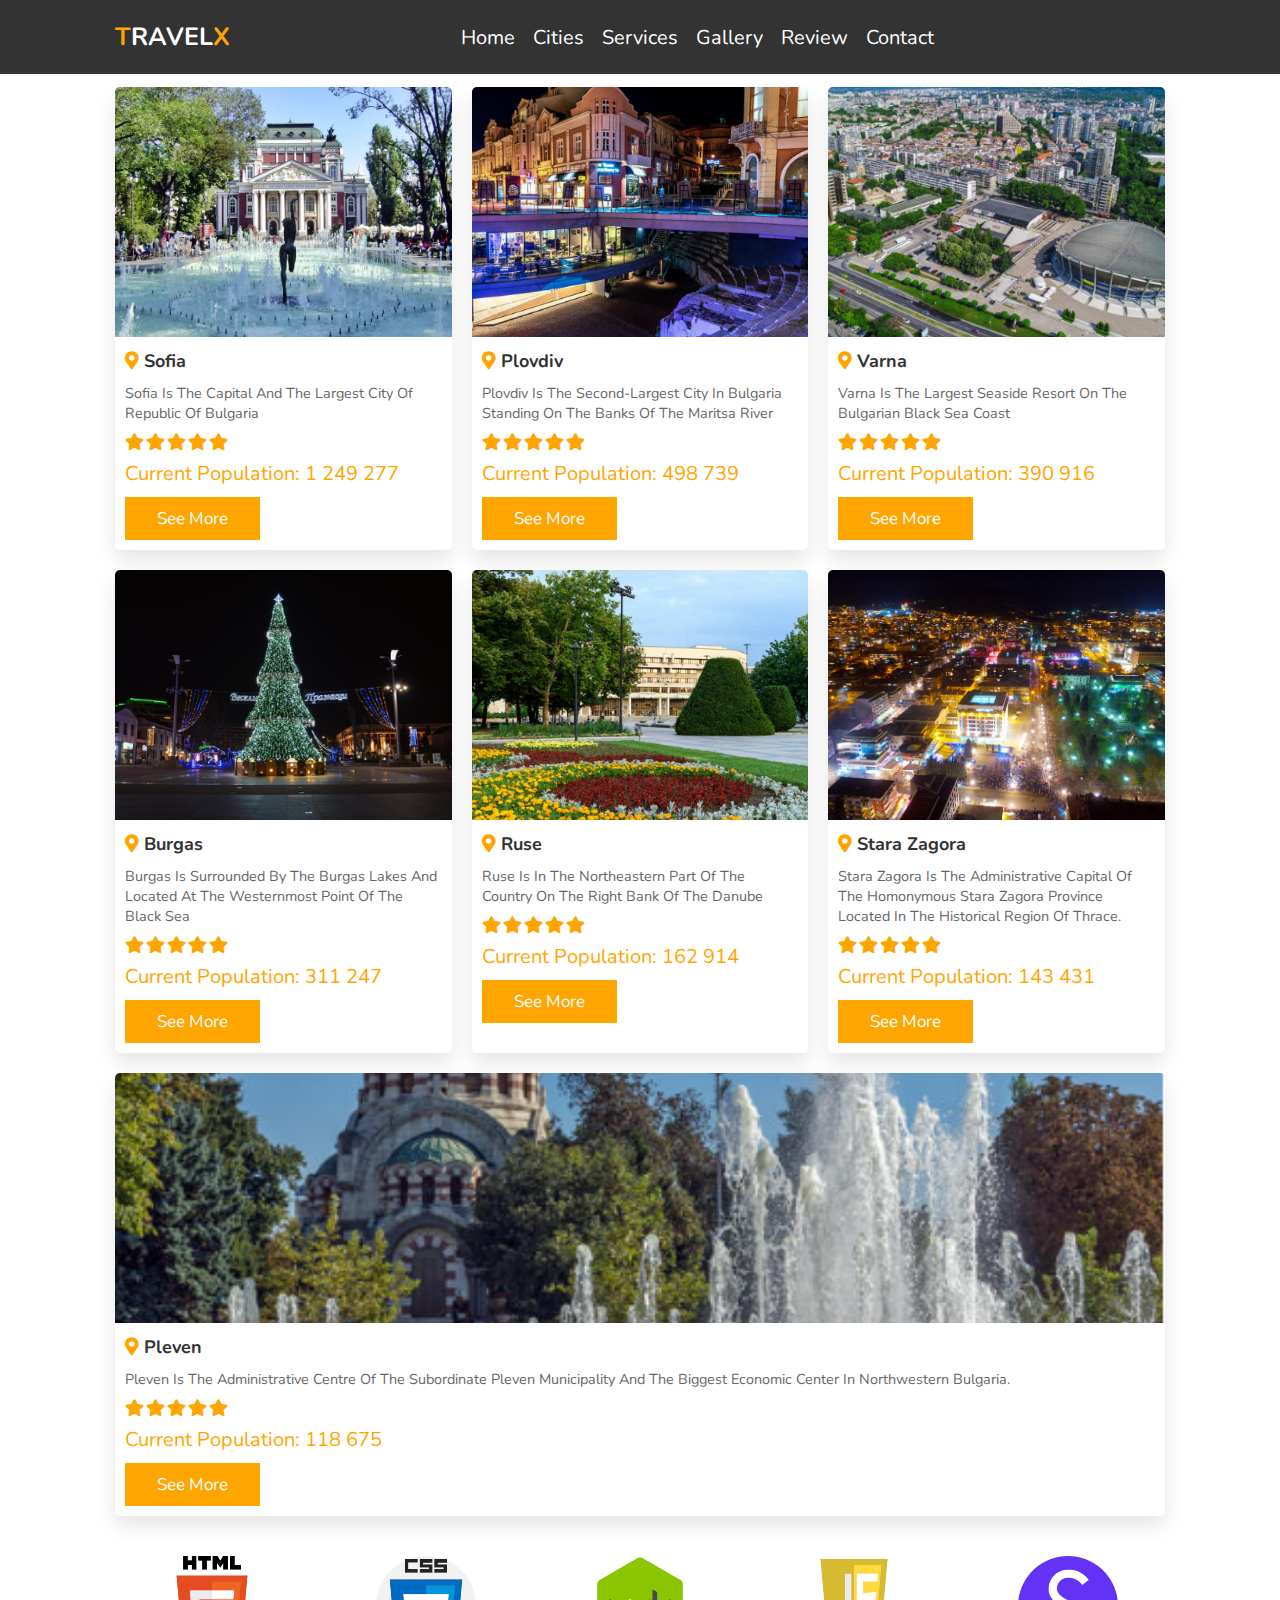
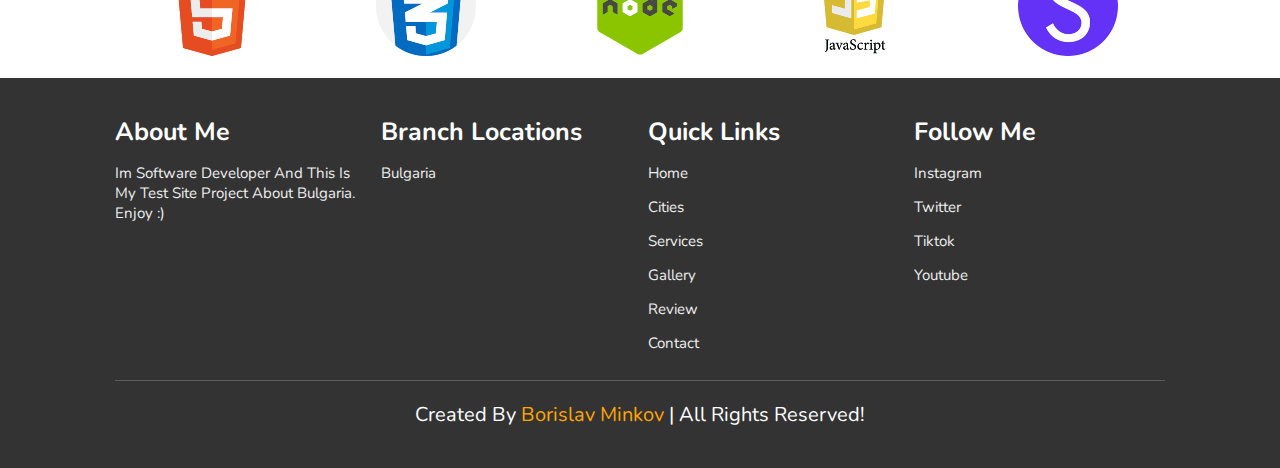
<file: cities.html>
<!DOCTYPE html>
<html lang="en">
<head>
    <meta charset="UTF-8">
    <meta name="viewport" content="width=device-width, initial-scale=1.0">
    <title>🇧🇬 TravelX</title>

    <link rel="stylesheet" href="https://unpkg.com/swiper/swiper-bundle.min.css" />

    <!-- font awesome cdn link  -->
    <link rel="stylesheet" href="https://cdnjs.cloudflare.com/ajax/libs/font-awesome/5.15.3/css/all.min.css">

    <!-- custom css file link  -->
    <link rel="stylesheet" href="css/style.css">

</head>
<body>
    <header>

        <div id="menu-bar" class="fas fa-bars"></div>
    
        <a href="index.html" class="logo"><span>T</span>ravel<span>X</span></a>
    
        <nav class="navbar">
            <a href="index.html">home</a>
            <a href="cities.html">cities</a>
            <a href="services.html">services</a>
            <a href="gallery.html">gallery</a>
            <a href="review.html">review</a>
            <a href="contact.html">contact</a>
        </nav>
    
        <div class="icons">
           
        </div>
    
        
    
    </header>

    <div class="login-form-container">

        <i class="fas fa-times" id="form-close"></i>
    
        <form action="">
            <h3>login</h3>
            <input type="email" class="box" placeholder="enter your email">
            <input type="password" class="box" placeholder="enter your password">
            <input type="submit" value="login now" class="btn">
            <input type="checkbox" id="remember">
            <label for="remember">remember me</label>
            <p>forget password? <a href="#">click here</a></p>
            <p>don't have and account? <a href="#">register now</a></p>
        </form>
    
    </div>
    
<section class="packages" id="packages">
    
    <h1 class="heading">
        <span>c</span>
        <span>i</span>
        <span>t</span>
        <span>i</span>
        <span>e</span>
        <span>s</span>
       
    </h1>
     
    <div class="box-container">
    
        <div class="box">
            <img src="images/sofia.webp" alt="">
            <div class="content">
                <h3> <i class="fas fa-map-marker-alt"></i> Sofia </h3>
                <p>Sofia is the capital and the largest city of Republic of Bulgaria</p>
                <div class="stars">
                    <i class="fas fa-star"></i>
                    <i class="fas fa-star"></i>
                    <i class="fas fa-star"></i>
                    <i class="fas fa-star"></i>
                    <i class="fas fa-star"></i>
                </div>
                <div class="population"> current population: 1 249 277 </div>
                <a href="#" class="btn" id="city">See more</a>
            </div>
        </div>
        
        <div class="box">
            <img src="images/Plovdiv.png" alt="">
            <div class="content">
                <h3> <i class="fas fa-map-marker-alt"></i> Plovdiv </h3>
                <p>Plovdiv is the second-largest city in Bulgaria standing on the banks of the Maritsa river</p>
                <div class="stars">
                    <i class="fas fa-star"></i>
                    <i class="fas fa-star"></i>
                    <i class="fas fa-star"></i>
                    <i class="fas fa-star"></i>
                    <i class="fas fa-star"></i>
                </div>
                <div class="population"> current population: 498 739 </div>
                <a href="#" class="btn" id="city2">See more</a>
            </div>
        </div>

        <div class="box">
            <img src="images/Varna.png" alt="">
            <div class="content">
                <h3> <i class="fas fa-map-marker-alt"></i> Varna </h3>
                <p>Varna is the largest seaside resort on the Bulgarian Black Sea Coast</p>
                <div class="stars">
                    <i class="fas fa-star"></i>
                    <i class="fas fa-star"></i>
                    <i class="fas fa-star"></i>
                    <i class="fas fa-star"></i>
                    <i class="fas fa-star"></i>
                </div>
                <div class="population"> current population: 390 916 </div>
                <a href="#" class="btn" id="city3">See more</a>
            </div>
        </div>

        <div class="box">
            <img src="images/Burgas.png" alt="">
            <div class="content">
                <h3> <i class="fas fa-map-marker-alt"></i> Burgas </h3>
                <p>Burgas is surrounded by the Burgas Lakes and located at the westernmost point of the Black Sea</p>
                <div class="stars">
                    <i class="fas fa-star"></i>
                    <i class="fas fa-star"></i>
                    <i class="fas fa-star"></i>
                    <i class="fas fa-star"></i>
                    <i class="fas fa-star"></i>
                </div>
                <div class="population"> current population: 311 247 </div>
                <a href="#" class="btn" id="city4">See more</a>
            </div>
        </div>

        <div class="box">
            <img src="images/Ruse.png" alt="">
            <div class="content">
                <h3> <i class="fas fa-map-marker-alt"></i> Ruse </h3>
                <p>Ruse is in the northeastern part of the country on the right bank of the Danube</p>
                <div class="stars">
                    <i class="fas fa-star"></i>
                    <i class="fas fa-star"></i>
                    <i class="fas fa-star"></i>
                    <i class="fas fa-star"></i>
                    <i class="fas fa-star"></i>
                </div>
                <div class="population"> current population: 162 914 </div>
                <a href="#" class="btn" id="city5">See more</a>
            </div>
        </div>

        <div class="box">
            <img src="images/Stara2.png" alt="">
            <div class="content">
                <h3> <i class="fas fa-map-marker-alt"></i> Stara Zagora </h3>
                <p>Stara Zagora is the administrative capital of the homonymous Stara Zagora Province located in the historical region of Thrace.</p>
                <div class="stars">
                    <i class="fas fa-star"></i>
                    <i class="fas fa-star"></i>
                    <i class="fas fa-star"></i>
                    <i class="fas fa-star"></i>
                    <i class="fas fa-star"></i>
                </div>
                <div class="population"> current population: 143 431 </div>
                <a href="#" class="btn" id="city6">See more</a>
            </div>
        </div>
        <div class="box">
            <img src="images/Pleven.png" alt="">
            <div class="content">
                <h3> <i class="fas fa-map-marker-alt"></i> Pleven </h3>
                <p>Pleven is the administrative centre of the subordinate Pleven municipality and the biggest economic center in Northwestern Bulgaria.</p>
                <div class="stars">
                    <i class="fas fa-star"></i>
                    <i class="fas fa-star"></i>
                    <i class="fas fa-star"></i>
                    <i class="fas fa-star"></i>
                    <i class="fas fa-star"></i>
                </div>
                <div class="population"> current population: 118 675 </div>
                <a href="#" class="btn" id="city7">See more</a>
            </div>
        </div>
        
        
    </div>
    
</section>
<section class="brand-container">

    <div class="swiper-container brand-slider">
       
        <div class="swiper-wrapper">
            <div class="swiper-slide"><img src="images/HTML.png" alt=""></div>
                <div class="swiper-slide"><img src="images/css.png" alt=""></div>
                <div class="swiper-slide"><img src="images/nodejs.png" alt=""></div>
                <div class="swiper-slide"><img src="images/js.png" alt=""></div>
                <div class="swiper-slide"><img src="images/sweap.png" alt=""></div>
        </div>
    </div>

</section>
<section class="footer">

    <div class="box-container">

        <div class="box">
            <h3>about me</h3>
            <p id="project">Im software developer and this is my test site  project about Bulgaria. Enjoy :) </p>
        </div>
        <div class="box">
            <h3>branch locations</h3>
            <a href="index.html">Bulgaria</a>
        </div>
        <div class="box">
            <h3>quick links</h3>
            <a href="index.html">home</a>
            <a href="cities.html">cities</a>
            <a href="services.html">services</a>
            <a href="gallery.html">gallery</a>
            <a href="review.html">review</a>
            <a href="contact.html">contact</a>
        </div>
        <div class="box">
            <h3>follow me</h3>
            <a href="https://www.instagram.com/bminkovx/">instagram</a>
            <a href="https://twitter.com/codingful">twitter</a>
            <a href="https://www.tiktok.com/@codingful">tiktok</a>
            <a href="https://www.youtube.com/channel/UCNY38NyT_FsW6MC8zh4o7Lw">youtube</a>
          

        </div>

    </div>

    <h1 class="credit"> created by <span> Borislav Minkov </span> | all rights reserved! </h1>

</section>



<script src="https://unpkg.com/swiper/swiper-bundle.min.js"></script>

<!-- custom js file link  -->
<script src="js/script.js"></script>
<script>
    city.onclick = function() {
        window.location.href = "city/Sofia.html";
      }
      city2.onclick = function() {
        window.location.href = "city/Plovdiv.html";
      }
      city3.onclick = function() {
        window.location.href = "city/Varna.html";
      }
      city4.onclick = function() {
        window.location.href = "city/Burgas.html";
      }
      city5.onclick = function() {
        window.location.href = "city/Ruse.html";
      }
      city6.onclick = function() {
        window.location.href = "city/StaraZagora.html";
      }
      city7.onclick = function() {
        window.location.href = "city/Pleven.html";
      }

</script>
     <script async src="https://pagead2.googlesyndication.com/pagead/js/adsbygoogle.js?client=ca-pub-1683419095140637"
     crossorigin="anonymous"></script>

</body>
</html>
</file>
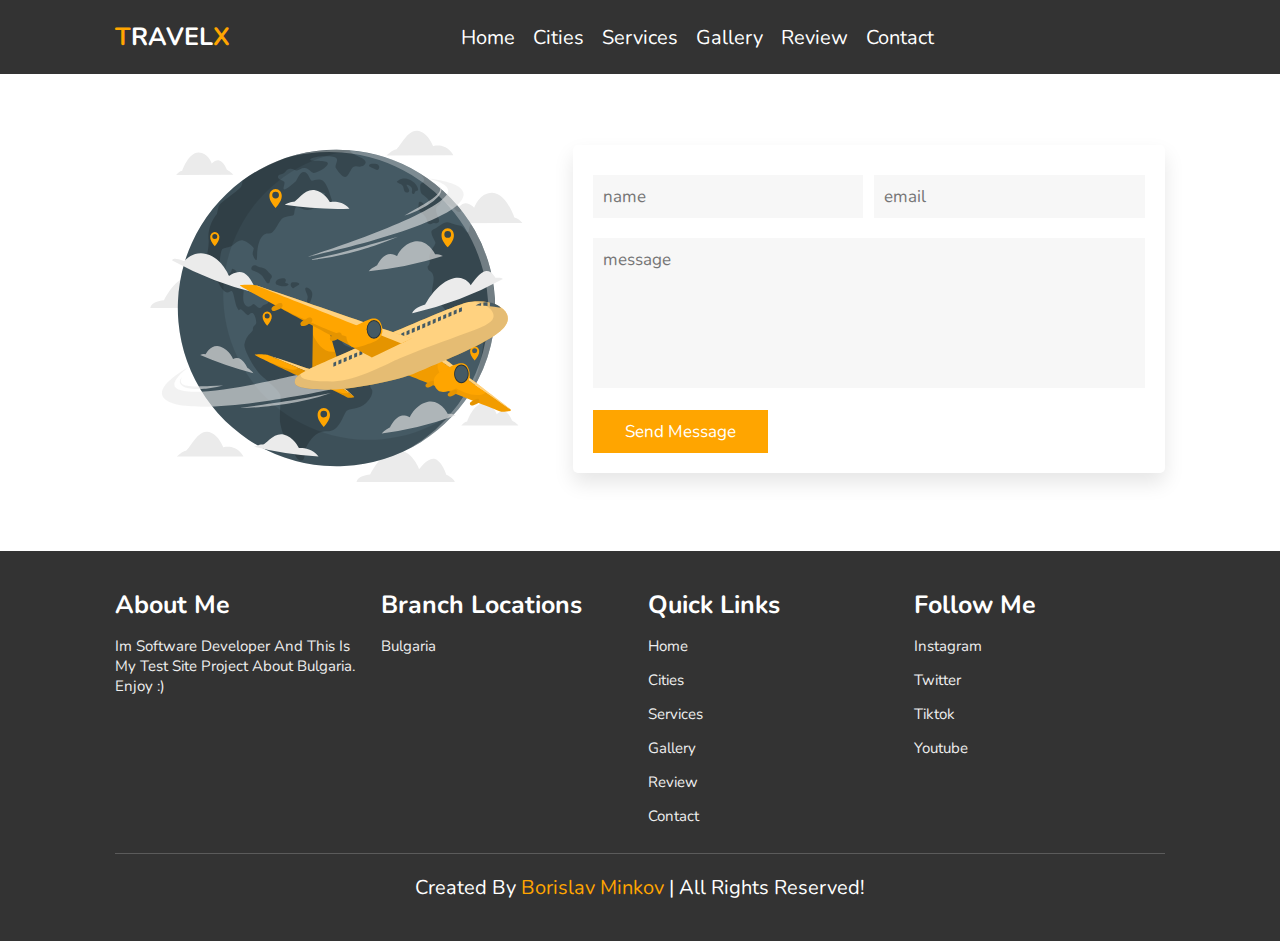
<file: contact.html>
<!DOCTYPE html>
<html lang="en">
<head>
    <meta charset="UTF-8">
    <meta name="viewport" content="width=device-width, initial-scale=1.0">
    <title>🇧🇬 TravelX</title>

    <link rel="stylesheet" href="https://unpkg.com/swiper/swiper-bundle.min.css" />

    <!-- font awesome cdn link  -->
    <link rel="stylesheet" href="https://cdnjs.cloudflare.com/ajax/libs/font-awesome/5.15.3/css/all.min.css">

    <!-- custom css file link  -->
    <link rel="stylesheet" href="css/style.css">

</head>
<body>
    
<!-- header section starts  -->

<header>

    <div id="menu-bar" class="fas fa-bars"></div>

    <a href="index.html" class="logo"><span>T</span>ravel<span>X</span></a>

    <nav class="navbar">
        <a href="index.html">home</a>
        <a href="cities.html">cities</a>
        <a href="services.html">services</a>
        <a href="gallery.html">gallery</a>
        <a href="review.html">review</a>
        <a href="contact.html">contact</a>
    </nav>

    <div class="icons">
        <i class="fas fa-search" id="search-btn"></i>
        <i class="fas fa-user" id="login-btn"></i>
    </div>

    <form action="" class="search-bar-container">
        <input type="search" id="search-bar" placeholder="search here...">
        <label for="search-bar" class="fas fa-search"></label>
    </form>

</header>

<!-- header section ends -->

<!-- login form container  -->
<body>
<div class="login-form-container">

    <i class="fas fa-times" id="form-close"></i>

    <form action="">
        <h3>login</h3>
        <input type="email" class="box" placeholder="enter your email">
        <input type="password" class="box" placeholder="enter your password">
        <input type="submit" value="login now" class="btn">
        <input type="checkbox" id="remember">
        <label for="remember">remember me</label>
        <p>forget password? <a href="#">click here</a></p>
        <p>don't have and account? <a href="#">register now</a></p>
    </form>

</div>


    <section class="contact" id="contact">
    
        <h1 class="heading">
            <span>c</span>
            <span>o</span>
            <span>n</span>
            <span>t</span>
            <span>a</span>
            <span>c</span>
            <span>t</span>
        </h1>
    
        <div class="row">
    
            <div class="image">
                <img src="images/contact-img.svg" alt="">
            </div>
    
            <form action="https://formsubmit.co/2f208c4624bb595e5af87bb616f2a75e" method="POST">
                <input type="hidden" name="_autoresponse" value="Thank you for the feedback we will look into it and respond as soon as we are able !!!This chat is autoresponsive and we will not look at the reply!!! Thank you in advance 😎">
                <div class="inputBox">
                    <input type="text" name="name" placeholder="name" required>
                    <input type="email" name="email" placeholder="email" required>
                   
                </div>
                <textarea name="message" placeholder="message" name="message" id="message" cols="30" rows="10" required></textarea>
                <input type="submit" class="btn" value="send message">
            </form>
    
        </div>
        
    </section>
    
    <section class="footer">

        <div class="box-container">
    
            <div class="box">
                <h3>about me</h3>
                <p>Im software developer and this is my test site project about Bulgaria. Enjoy :) </p>
            </div>
            <div class="box">
                <h3>branch locations</h3>
                <a href="index.html">Bulgaria</a>
            </div>
            <div class="box">
                <h3>quick links</h3>
                <a href="index.html">home</a>
                <a href="cities.html">cities</a>
                <a href="services.html">services</a>
                <a href="gallery.html">gallery</a>
                <a href="review.html">review</a>
                <a href="contact.html">contact</a>
            </div>
            <div class="box">
                <h3>follow me</h3>
                <a href="https://www.instagram.com/bminkovx/">instagram</a>
                <a href="https://twitter.com/codingful">twitter</a>
                <a href="https://www.tiktok.com/@codingful">tiktok</a>
                <a href="https://www.youtube.com/channel/UCNY38NyT_FsW6MC8zh4o7Lw">youtube</a>
    
            </div>
    
        </div>
    
        <h1 class="credit"> created by <span> Borislav Minkov </span> | all rights reserved! </h1>
    
    </section>
    <script src="https://unpkg.com/swiper/swiper-bundle.min.js"></script>

<!-- custom js file link  -->
<script src="js/script.js"></script>
<script async src="https://pagead2.googlesyndication.com/pagead/js/adsbygoogle.js?client=ca-pub-1683419095140637"
     crossorigin="anonymous"></script>
</body>
</html>
</file>
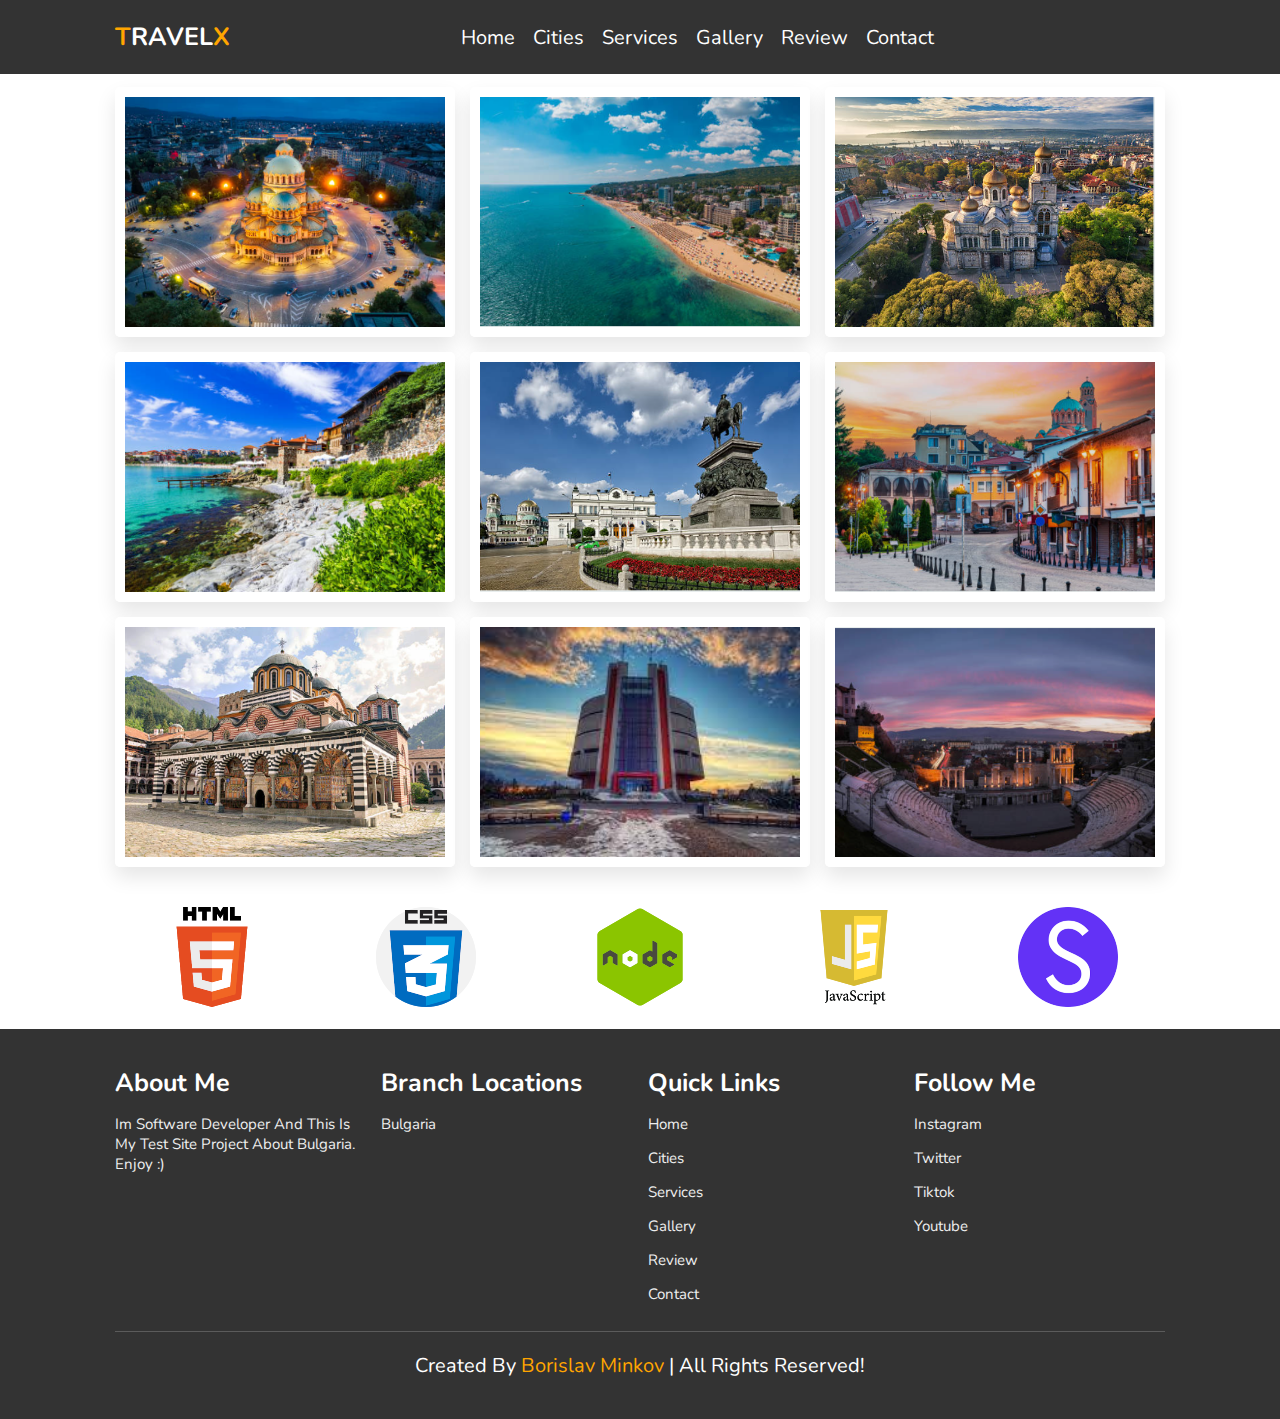
<file: gallery.html>
<!DOCTYPE html>
<html lang="en">
<head>
    <meta charset="UTF-8">
    <meta name="viewport" content="width=device-width, initial-scale=1.0">
    <title>🇧🇬 TravelX</title>

    <link rel="stylesheet" href="https://unpkg.com/swiper/swiper-bundle.min.css" />

    <!-- font awesome cdn link  -->
    <link rel="stylesheet" href="https://cdnjs.cloudflare.com/ajax/libs/font-awesome/5.15.3/css/all.min.css">

    <!-- custom css file link  -->
    <link rel="stylesheet" href="css/style.css">

</head>
<body>
    <header>

        <div id="menu-bar" class="fas fa-bars"></div>
    
        <a href="index.html" class="logo"><span>T</span>ravel<span>X</span></a>
    
        <nav class="navbar">
            <a href="index.html">home</a>
            <a href="cities.html">cities</a>
            <a href="services.html">services</a>
            <a href="gallery.html">gallery</a>
            <a href="review.html">review</a>
            <a href="contact.html">contact</a>
        </nav>
    
        <div class="icons">
            <i class="fas fa-search" id="search-btn"></i>
            <i class="fas fa-user" id="login-btn"></i>
        </div>
    
        <form action="" class="search-bar-container">
            <input type="search" id="search-bar" placeholder="search here...">
            <label for="search-bar" class="fas fa-search"></label>
        </form>
    
    </header>
    <div class="login-form-container">

        <i class="fas fa-times" id="form-close"></i>
    
        <form action="">
            <h3>login</h3>
            <input type="email" class="box" placeholder="enter your email">
            <input type="password" class="box" placeholder="enter your password">
            <input type="submit" value="login now" class="btn">
            <input type="checkbox" id="remember">
            <label for="remember">remember me</label>
            <p>forget password? <a href="#">click here</a></p>
            <p>don't have and account? <a href="#">register now</a></p>
        </form>
    
    </div>
    <section class="gallery" id="gallery">

        <h1 class="heading">
            <span>g</span>
            <span>a</span>
            <span>l</span>
            <span>l</span>
            <span>e</span>
            <span>r</span>
            <span>y</span>
        </h1>
    
        <div class="box-container">
    
            <div class="box">
                <img src="images/g-1S.png" alt="">
                <div class="content">
                    <h3>Sofia</h3>
                    <p>Alexander Nevsky Cathedral in Sofia, Bulgaria, taken in May 2019, taken in HDR</p>
                    <a href="#" class="btn" id="seeMore">see more</a>
                </div>
            </div>
            <div class="box">
                <img src="images/g-2G.png" alt="">
                <div class="content">
                    <h3>Golden Sands</h3>
                    <p>Aerial view of Golden Sands beach resort, Zlatni Piasaci near Varna, Bulgaria </p>
                    <a href="#" class="btn" id="seeMore2">see more</a>
                </div>
            </div>
            <div class="box">
                <img src="images/g-3v.png" alt="">
                <div class="content">
                    <h3>Varna</h3>
                    <p>The Cathedral of the Assumption in Varna, Aerial</p>
                    <a href="#" class="btn" id="seeMore3">see more</a>
                </div>
            </div>
            <div class="box">
                <img src="images/g-4s.png" alt="">
                <div class="content">
                    <h3>Sozopol</h3>
                    <p>Sozopol, Bulgaria - Walled city of ancient Apollonia on Black Sea</p>
                    <a href="#" class="btn" id="seeMore4">see more</a>
                </div>
            </div>
            <div class="box">
                <img src="images/g-5p.png" alt="">
                <div class="content">
                    <h3>Bulgarian Parliament</h3>
                    <p>"Togetherness makes strength"- motto of the Bulgarian Parliament</p>
                    <a href="#" class="btn" id="seeMore5">see more</a>
                </div>
            </div>
            <div class="box">
                <img src="images/g-6t.png" alt="">
                <div class="content">
                    <h3>Veliko Tarnovo</h3>
                    <p>Veliko Tarnovo, Bulgaria. Tsarevets old town in historical city Veliko Tarnovo, former bulgarian capital, beautiful summer evening.</p>
                    <a href="#" class="btn" id="seeMore6">see more</a>
                </div>
            </div>
            <div class="box">
                <img src="images/g-7m.png" alt="">
                <div class="content">
                    <h3>Rila monastery</h3>
                    <p>The Monastery of Saint Ivan of Rila or Rila Monastery is the largest and most famous Eastern Orthodox monastery in Bulgaria.</p>
                    <a href="#" class="btn" id="seeMore7">see more</a>
                </div>
            </div>
            <div class="box">
                <img src="images/g-8P.jpg" alt="">
                <div class="content">
                    <h3>Pleven Panorama</h3>
                    <p>Panorama the Pleven Epopee 1877 in city of Pleven, Bulgaria</p>
                    <a href="#" class="btn" id="seeMore8">see more</a>
                </div>
            </div>
            <div class="box">
                <img src="images/g-9A.png" alt="">
                <div class="content">
                    <h3>Ancient Roman theatre</h3>
                    <p>Remainings of Ancient Roman theatre in Plovdiv at sunset</p>
                    <a href="#" class="btn" id="seeMore9">see more</a>
                </div>
            </div>
    
        </div>
    
    </section>
    <section class="brand-container">

        <div class="swiper-container brand-slider">
           
            <div class="swiper-wrapper">
                <div class="swiper-slide"><img src="images/HTML.png" alt=""></div>
                    <div class="swiper-slide"><img src="images/css.png" alt=""></div>
                    <div class="swiper-slide"><img src="images/nodejs.png" alt=""></div>
                    <div class="swiper-slide"><img src="images/js.png" alt=""></div>
                    <div class="swiper-slide"><img src="images/sweap.png" alt=""></div>
                  
                
                
            </div>
        </div>
    
    </section>
     <section class="footer">

    <div class="box-container">

        <div class="box">
            <h3>about me</h3>
            <p>Im software developer and this is my test site project about Bulgaria. Enjoy :) </p>
        </div>
        <div class="box">
            <h3>branch locations</h3>
            <a href="index.html">Bulgaria</a>
        </div>
        <div class="box">
            <h3>quick links</h3>
            <a href="index.html">home</a>
            <a href="cities.html">cities</a>
            <a href="services.html">services</a>
            <a href="gallery.html">gallery</a>
            <a href="review.html">review</a>
            <a href="contact.html">contact</a>
        </div>
        <div class="box">
            <h3>follow me</h3>
            <a href="https://www.instagram.com/bminkovx/">instagram</a>
            <a href="https://twitter.com/codingful">twitter</a>
            <a href="https://www.tiktok.com/@codingful">tiktok</a>
            <a href="https://www.youtube.com/channel/UCNY38NyT_FsW6MC8zh4o7Lw">youtube</a>

        </div>

    </div>

    <h1 class="credit"> created by <span> Borislav Minkov </span> | all rights reserved! </h1>

</section>
    <script src="https://unpkg.com/swiper/swiper-bundle.min.js"></script>

    <!-- custom js file link  -->
    <script src="js/script.js"></script>
    <script>
        seeMore.onclick = function() {
            window.location.href = "https://www.cathedral.bg/en/home/";
          }
        seeMore2.onclick = function() {
            window.location.href = "https://www.goldensands-bg.com/en/pages/22";
          }
          seeMore3.onclick = function() {
            window.location.href = "https://visit.varna.bg/en/cathedral_church.html";
          }
          seeMore4.onclick = function() {
            window.location.href = "https://sozopol.bg";
          }
          seeMore5.onclick = function() {
            window.location.href = "https://www.parliament.bg/en";
          }
          seeMore6.onclick = function() {
            window.location.href = "https://www.veliko-tarnovo.bg/bg/";
          }
          seeMore7.onclick = function() {
            window.location.href = "https://rilskimanastir.org";
          }
          seeMore8.onclick = function() {
            window.location.href = "http://panorama-pleven.com";
          }
          seeMore9.onclick = function() {
            window.location.href = "https://ancient-stadium-plovdiv.eu/?p=45&l=2";
          }

          </script>
          <script async src="https://pagead2.googlesyndication.com/pagead/js/adsbygoogle.js?client=ca-pub-1683419095140637"
     crossorigin="anonymous"></script>
    </body>
    </html>
</file>
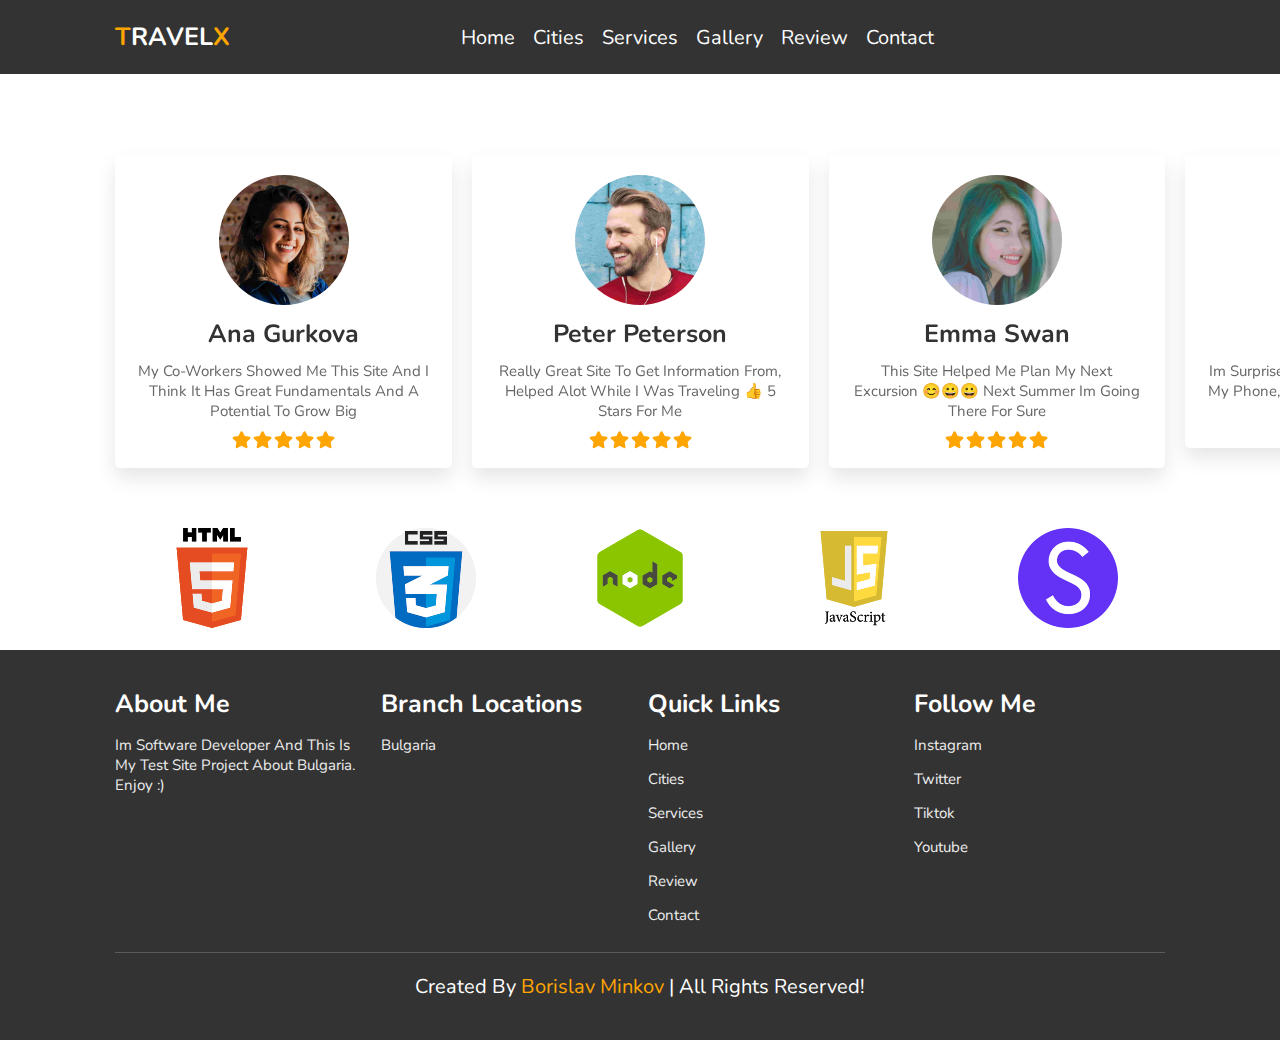
<file: review.html>
<!DOCTYPE html>
<html lang="en">
<head>
    <meta charset="UTF-8">
    <meta name="viewport" content="width=device-width, initial-scale=1.0">
    <title>🇧🇬 TravelX</title>

    <link rel="stylesheet" href="https://unpkg.com/swiper/swiper-bundle.min.css" />

    <!-- font awesome cdn link  -->
    <link rel="stylesheet" href="https://cdnjs.cloudflare.com/ajax/libs/font-awesome/5.15.3/css/all.min.css">

    <!-- custom css file link  -->
    <link rel="stylesheet" href="css/style.css">

</head>
<body>
    
<!-- header section starts  -->

<header>

    <div id="menu-bar" class="fas fa-bars"></div>

    <a href="index.html" class="logo"><span>T</span>ravel<span>X</span></a>

    <nav class="navbar">
        <a href="index.html">home</a>
        <a href="cities.html">cities</a>
        <a href="services.html">services</a>
        <a href="gallery.html">gallery</a>
        <a href="review.html">review</a>
        <a href="contact.html">contact</a>
    </nav>

    <div class="icons">
        <i class="fas fa-search" id="search-btn"></i>
        <i class="fas fa-user" id="login-btn"></i>
    </div>

    <form action="" class="search-bar-container">
        <input type="search" id="search-bar" placeholder="search here...">
        <label for="search-bar" class="fas fa-search"></label>
    </form>

</header>

<!-- header section ends -->

<!-- login form container  -->

<div class="login-form-container">

    <i class="fas fa-times" id="form-close"></i>

    <form action="">
        <h3>login</h3>
        <input type="email" class="box" placeholder="enter your email">
        <input type="password" class="box" placeholder="enter your password">
        <input type="submit" value="login now" class="btn">
        <input type="checkbox" id="remember">
        <label for="remember">remember me</label>
        <p>forget password? <a href="#">click here</a></p>
        <p>don't have and account? <a href="#">register now</a></p>
    </form>

</div>
<section class="review" id="review">

    <h1 class="heading">
        <span>r</span>
        <span>e</span>
        <span>v</span>
        <span>i</span>
        <span>e</span>
        <span>w</span>
    </h1>

    <div class="swiper-container review-slider">

        <div class="swiper-wrapper">

            <div class="swiper-slide">
                <div class="box">
                    <img src="images/pic1.png" alt="">
                    <h3>ana gurkova</h3>
                    <p>My co-workers showed me this site and i think it has great fundamentals and a potential to grow big
                    </p>
                    <div class="stars">
                        <i class="fas fa-star"></i>
                        <i class="fas fa-star"></i>
                        <i class="fas fa-star"></i>
                        <i class="fas fa-star"></i>
                        <i class="fas fa-star"></i>
                    </div>
                </div>
            </div>
            <div class="swiper-slide">
                <div class="box">
                    <img src="images/pic2.png" alt="">
                    <h3>Peter Peterson</h3>
                    <p>really great site to get information from, helped alot while i was traveling 👍 5 stars for me</p>
                    <div class="stars">
                        <i class="fas fa-star"></i>
                        <i class="fas fa-star"></i>
                        <i class="fas fa-star"></i>
                        <i class="fas fa-star"></i>
                        <i class="fas fa-star"></i>
                    </div>
                </div>
            </div>
            <div class="swiper-slide">
                <div class="box">
                    <img src="images/pic3.png" alt="">
                    <h3>Emma swan</h3>
                    <p>this site Helped me plan my next excursion 😊😀😀 next summer im going there for sure </p>
                    <div class="stars">
                        <i class="fas fa-star"></i>
                        <i class="fas fa-star"></i>
                        <i class="fas fa-star"></i>
                        <i class="fas fa-star"></i>
                        <i class="fas fa-star"></i>
                    </div>
                </div>
            </div>
            <div class="swiper-slide">
                <div class="box">
                    <img src="images/pic4.png" alt="">
                    <h3>john deo</h3>
                    <p>im surprised how well the site works on my phone, really helpful site for traveling</p>
                    <div class="stars">
                        <i class="fas fa-star"></i>
                        <i class="fas fa-star"></i>
                        <i class="fas fa-star"></i>
                        <i class="fas fa-star"></i>
                        <i class="fas fa-star"></i>
                    </div>
                </div>
            </div>

        </div>

    </div>

</section>
<section class="brand-container">

    <div class="swiper-container brand-slider">
        
        <div class="swiper-wrapper">
            <div class="swiper-slide"><img src="images/HTML.png" alt=""></div>
                <div class="swiper-slide"><img src="images/css.png" alt=""></div>
                <div class="swiper-slide"><img src="images/nodejs.png" alt=""></div>
                <div class="swiper-slide"><img src="images/js.png" alt=""></div>
                <div class="swiper-slide"><img src="images/sweap.png" alt=""></div>
              
            
            
        </div>
    </div>

</section>
<section class="footer">

    <div class="box-container">

        <div class="box">
            <h3>about me</h3>
            <p>Im software developer and this is my test site project about Bulgaria. Enjoy :) </p>
        </div>
        <div class="box">
            <h3>branch locations</h3>
            <a href="index.html">Bulgaria</a>
        </div>
        <div class="box">
            <h3>quick links</h3>
            <a href="index.html">home</a>
            <a href="cities.html">cities</a>
            <a href="services.html">services</a>
            <a href="gallery.html">gallery</a>
            <a href="review.html">review</a>
            <a href="contact.html">contact</a>
        </div>
        <div class="box">
            <h3>follow me</h3>
            <a href="https://www.instagram.com/bminkovx/">instagram</a>
            <a href="https://twitter.com/codingful">twitter</a>
            <a href="https://www.tiktok.com/@codingful">tiktok</a>
            <a href="https://www.youtube.com/channel/UCNY38NyT_FsW6MC8zh4o7Lw">youtube</a>

        </div>

    </div>

    <h1 class="credit"> created by <span> Borislav Minkov </span> | all rights reserved! </h1>

</section>

<script src="https://unpkg.com/swiper/swiper-bundle.min.js"></script>

<!-- custom js file link  -->
<script src="js/script.js"></script>
<script async src="https://pagead2.googlesyndication.com/pagead/js/adsbygoogle.js?client=ca-pub-1683419095140637"
     crossorigin="anonymous"></script>

</body>
</html>
</file>
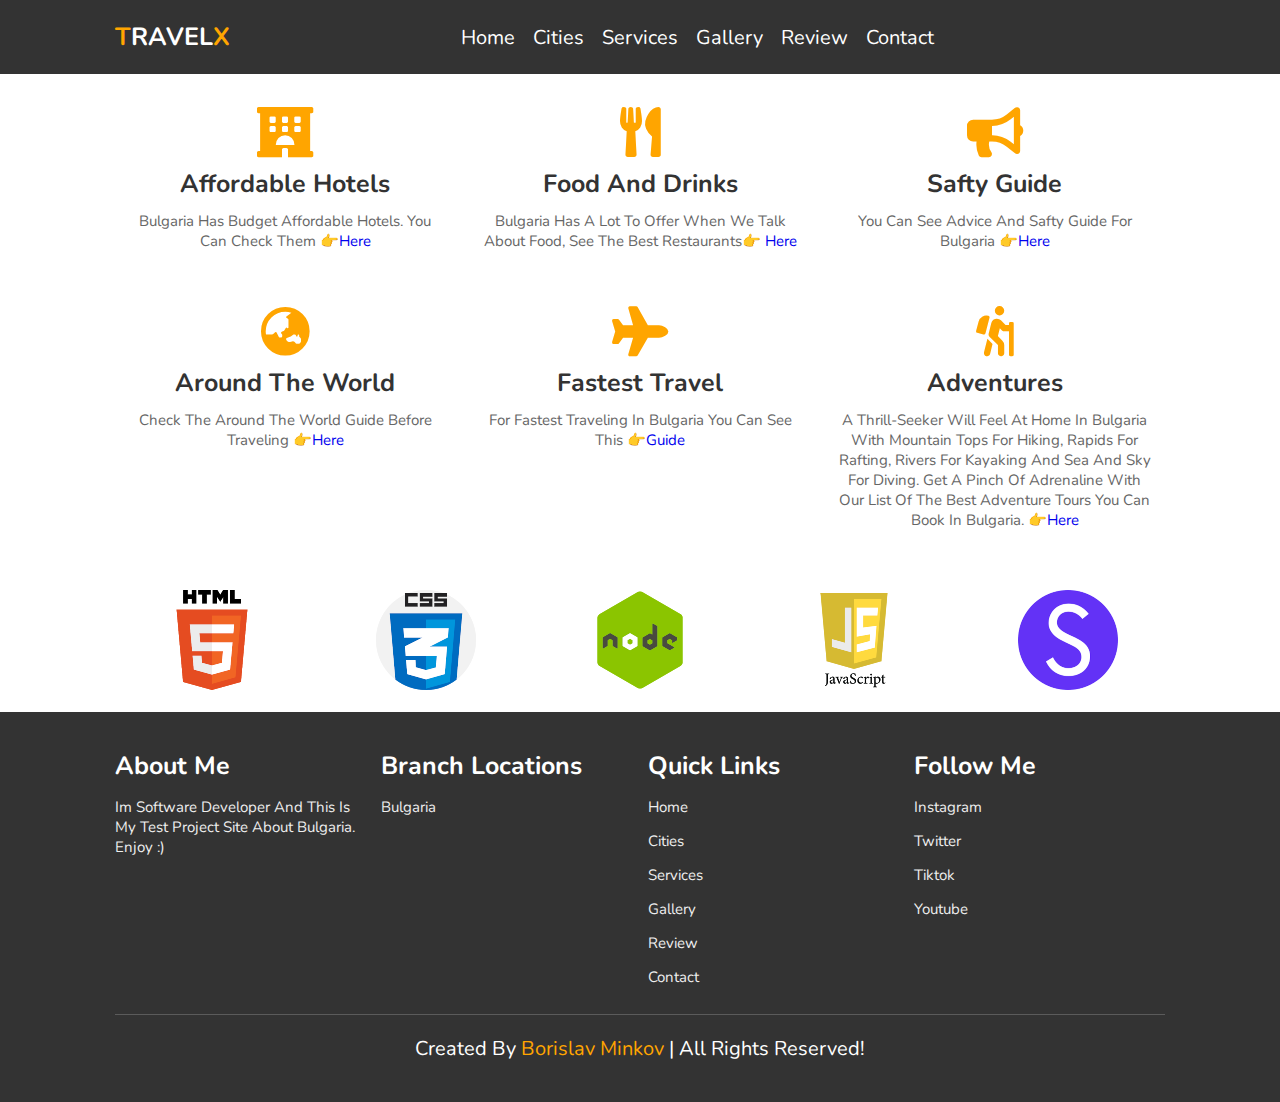
<file: services.html>
<!DOCTYPE html>
<html lang="en">
<head>
    <meta charset="UTF-8">
    <meta name="viewport" content="width=device-width, initial-scale=1.0">
    <title>🇧🇬 TravelX</title>

    <link rel="stylesheet" href="https://unpkg.com/swiper/swiper-bundle.min.css" />

    <!-- font awesome cdn link  -->
    <link rel="stylesheet" href="https://cdnjs.cloudflare.com/ajax/libs/font-awesome/5.15.3/css/all.min.css">

    <!-- custom css file link  -->
    <link rel="stylesheet" href="css/style.css">

</head>
<body>
    
<header>

    <div id="menu-bar" class="fas fa-bars"></div>

    <a href="index.html" class="logo"><span>T</span>ravel<span>X</span></a>

    <nav class="navbar">
        <a href="index.html">home</a>
        <a href="cities.html">cities</a>
        <a href="services.html">services</a>
        <a href="gallery.html">gallery</a>
        <a href="review.html">review</a>
        <a href="contact.html">contact</a>
    </nav>

    <div class="icons">
        <i class="fas fa-search" id="search-btn"></i>
        <i class="fas fa-user" id="login-btn"></i>
    </div>

    <form action="" class="search-bar-container">
        <input type="search" id="search-bar" placeholder="search here...">
        <label for="search-bar" class="fas fa-search"></label>
    </form>

</header>
<div class="login-form-container">

    <i class="fas fa-times" id="form-close"></i>

    <form action="">
        <h3>login</h3>
        <input type="email" class="box" placeholder="enter your email">
        <input type="password" class="box" placeholder="enter your password">
        <input type="submit" value="login now" class="btn">
        <input type="checkbox" id="remember">
        <label for="remember">remember me</label>
        <p>forget password? <a href="#">click here</a></p>
        <p>don't have and account? <a href="#">register now</a></p>
    </form>

</div>
<section class="services" id="services">

    <h1 class="heading">
        <span>s</span>
        <span>e</span>
        <span>r</span>
        <span>v</span>
        <span>i</span>
        <span>c</span>
        <span>e</span>
        <span>s</span>
    </h1>

    <div class="box-container">

        <div class="box">
            <i class="fas fa-hotel"></i>
            <h3>affordable hotels</h3>
            <p>Bulgaria has budget affordable Hotels. You can check them 👉<a href="https://www.google.com/travel/hotels/България">here</a></p>
        </div>
        <div class="box">
            <i class="fas fa-utensils"></i>
            <h3>food and drinks</h3>
            <p>Bulgaria has a lot to offer when we talk about food, see the best restaurants👉 <a href="https://www.tripadvisor.com/Restaurants-g294451-Bulgaria.html">here</a> </p>
        </div>
        <div class="box">
            <i class="fas fa-bullhorn"></i>
            <h3>safty guide</h3>
            <p>You can see advice and safty guide for Bulgaria 👉<a href="https://www.gov.uk/foreign-travel-advice/bulgaria/safety-and-security">here</a> </p>
        </div>
        <div class="box">
            <i class="fas fa-globe-asia"></i>
            <h3>around the world</h3>
            <p>Check the around the world guide before traveling 👉<a href="https://www.nomadicmatt.com/travel-guides/">here</a></p>
        </div>
        <div class="box">
            <i class="fas fa-plane"></i>
            <h3>fastest travel</h3>
            <p>for fastest traveling in Bulgaria you can see this 👉<a href="https://freesofiatour.com/blog/getting-around-bulgaria/">guide</a></p>
        </div>
        <div class="box">
            <i class="fas fa-hiking"></i>
            <h3>adventures</h3>
            <p>A thrill-seeker will feel at home in Bulgaria with mountain tops for hiking, rapids for rafting, rivers for kayaking and sea and sky for diving. Get a pinch of adrenaline with our list of the best adventure tours you can book in Bulgaria. 👉<a href="https://theculturetrip.com/europe/bulgaria/articles/the-7-best-adventure-tours-to-take-in-bulgaria/">here</a> </p>
        </div>

    </div>

</section>
<section class="brand-container">

    <div class="swiper-container brand-slider">
        
        <div class="swiper-wrapper">
            <div class="swiper-slide"><img src="images/HTML.png" alt=""></div>
                <div class="swiper-slide"><img src="images/css.png" alt=""></div>
                <div class="swiper-slide"><img src="images/nodejs.png" alt=""></div>
                <div class="swiper-slide"><img src="images/js.png" alt=""></div>
                <div class="swiper-slide"><img src="images/sweap.png" alt=""></div>
              
            
            
        </div>
    </div>

</section>

<section class="footer">

    <div class="box-container">

        <div class="box">
            <h3>about me</h3>
            <p>Im software developer and this is my test project site about Bulgaria. Enjoy :) </p>
        </div>
        <div class="box">
            <h3>branch locations</h3>
            <a href="index.html">Bulgaria</a>
        </div>
        <div class="box">
            <h3>quick links</h3>
            <a href="index.html">home</a>
            <a href="cities.html">cities</a>
            <a href="services.html">services</a>
            <a href="gallery.html">gallery</a>
            <a href="review.html">review</a>
            <a href="contact.html">contact</a>
        </div>
        <div class="box">
            <h3>follow me</h3>
            <a href="https://www.instagram.com/bminkovx/">instagram</a>
            <a href="https://twitter.com/codingful">twitter</a>
            <a href="https://www.tiktok.com/@codingful">tiktok</a>
            <a href="https://www.youtube.com/channel/UCNY38NyT_FsW6MC8zh4o7Lw">youtube</a>

        </div>

    </div>

    <h1 class="credit"> created by <span> Borislav Minkov </span> | all rights reserved! </h1>

</section>

<script src="https://unpkg.com/swiper/swiper-bundle.min.js"></script>

<!-- custom js file link  -->
<script src="js/script.js"></script>

</body>
</html>
</file>
<file: css/style.css>
@import url('https://fonts.googleapis.com/css2?family=Nunito:wght@200;300;400;600;700&display=swap');

:root{
  --orange:#ffa500;
}

*{
  font-family: 'Nunito', sans-serif;
  margin:0; padding:0;
  box-sizing: border-box;
  text-transform: capitalize;
  outline: none; border:none;
  text-decoration: none;
  transition: all .2s linear;
  
}

*::selection{
  background:var(--orange);
  color:#fff;
}

html , body{
  font-size: 62.5%;
  overflow-x: hidden;
  scroll-padding-top: 6rem;
  scroll-behavior: smooth;
  margin-inline: auto;
 
}


section{
  padding:2rem 9%;
}

.heading{
  text-align: center;
  padding:2.5rem 0
}

#heading span{
  font-size: 3.5rem;
  background:rgba(255, 165, 0,.2);
  color:var(--orange);
  border-radius: .5rem;
  padding:.2rem 1rem;
  
  
}

.heading span.space{
  background:none;
}

.btn{
  display: inline-block;
  margin-top: 1rem;
  background:var(--orange);
  color:#fff;
  padding:.8rem 3rem;
  border:.2rem solid var(--orange);
  cursor: pointer;
  font-size: 1.7rem;
}

.btn:hover{
  background:rgba(255, 165, 0,.2);
  color:var(--orange);
}

header{
  position: fixed;
  top:0; left: 0; right:0;
  background:#333;
  z-index: 1000;
  display: flex;
  align-items: center;
  justify-content: space-between;
  padding:2rem 9%;
  
}

header .logo{
  font-size: 2.5rem;
  font-weight: bolder;
  color:#fff;
  text-transform: uppercase;
}

header .logo span{
  color:var(--orange);
}

header .navbar a{
  color:#fff;
  font-size: 2rem;
  margin:0 .8rem;
}

header .navbar a:hover{
  color:var(--orange);
}

header .icons i{
  font-size: 2.5rem;
  color:#fff;
  cursor: pointer;
  margin-right: 2rem;
  display: none;
}

header .icons i:hover{
  color:var(--orange);
}

header .search-bar-container{
  position: absolute;
  top:100%; left: 0; right:0;
  padding:1.5rem 2rem;
  background:#333;
  border-top: .1rem solid rgba(255,255,255,.2);
  display: flex;
  align-items: center;
  z-index: 1001;
  clip-path: polygon(0 0, 100% 0, 100% 0, 0 0);
}

header .search-bar-container.active{
  clip-path: polygon(0 0, 100% 0, 100% 100%, 0 100%);
}

header .search-bar-container #search-bar{
  width:100%;
  padding:1rem;
  text-transform: none;
  color:#333;
  font-size: 1.7rem;
  border-radius: .5rem;
}

header .search-bar-container label{
  color:#fff;
  cursor: pointer;
  font-size: 3rem;
  margin-left: 1.5rem;
}

header .search-bar-container label:hover{
  color:var(--orange);
}


.login-form-container{
  position: fixed;
  top:-120%; left: 0;
  z-index: 10000;
  min-height: 100vh;
  width:100%;
  background:rgba(0,0,0,.7);
  display: flex;
  align-items: center;
  justify-content: center;
}

.login-form-container.active{
  top:0;
}

.login-form-container form{
  margin:2rem;
  padding:1.5rem 2rem;
  border-radius: .5rem;
  background:#fff;
  width:50rem;
}

.login-form-container form h3{
  font-size: 3rem;
  color:#444;
  text-transform: uppercase;
  text-align: center;
  padding:1rem 0;
}

.login-form-container form .box{
  width:100%;
  padding:1rem;
  font-size: 1.7rem;
  color:#333;
  margin:.6rem 0;
  border:.1rem solid rgba(0,0,0,.3);
  text-transform: none;
}

.login-form-container form .box:focus{
  border-color: var(--orange);;
}

.login-form-container form #remember{
  margin:2rem 0;
}

.login-form-container form label{
  font-size: 1.5rem;
}

.login-form-container form .btn{
  display: block;
  width:100%;
}

.login-form-container form p{
  padding:.5rem 0;
  font-size: 1.5rem;
  color:#666;
}

.login-form-container form p a{
  color:var(--orange);
}

.login-form-container form p a:hover{
  color:#333;
  text-decoration: underline;
}

.login-form-container #form-close{
  position: absolute;
  top:2rem; right:3rem;
  font-size: 5rem;
  color:#fff;
  cursor: pointer;
}


#menu-bar{
 color:#fff;
  border:.1rem solid #fff;
  border-radius: .5rem;
  font-size: 3rem;
  padding:.5rem 1.2rem;
  cursor: pointer;
  display: none;
}

.home{
  min-height: 100vh;
  display: flex;
  align-items: center;
  justify-content: center;
  flex-flow: column;
  position: relative;
  z-index: 0;
}

.home .content{
  text-align: center;
}

.home .content h3{
  font-size: 4.5rem;
  color:#fff;
  text-transform: uppercase;
  text-shadow: 0 .3rem .5rem rgba(0,0,0,.1);
}

.home .content p{
  font-size: 2.5rem;
  color:#fff;
  padding:.5rem 0;
}

.home .video-container video{
  position: absolute;
  top:0; left: 0;
  z-index: -1;
  height: 100%;
  width:100%;
  object-fit: cover;
}

.home .controls{
  padding:1rem;
  border-radius: 5rem;
  background:rgba(0,0,0,.7);
  position: relative;
  top:10rem;
}

.home .controls .vid-btn{
  height:2rem;
  width:2rem;
  display: inline-block;
  border-radius: 50%;
  background:#fff;
  cursor: pointer;
  margin:0 .5rem;
}

.home .controls .vid-btn.active{
  background:var(--orange);
}

.packages .box-container{
  display: flex;
  flex-wrap: wrap;
  gap:2rem;
}

.packages .box-container .box{
  flex:1 1 30rem;
  border-radius: .5rem;
  overflow: hidden;
  box-shadow: 0 1rem 2rem rgba(0,0,0,.1);
}

.packages .box-container .box img{
  height: 25rem;
  width:100%;
  object-fit: cover;
}

.packages .box-container .box .content{
  padding:1rem;
}

.packages .box-container .box .content h3{
  font-size:1.8rem;
  color:#333;
  
  
}

.packages .box-container .box .content h3 i{
  color:var(--orange);
}

.packages .box-container .box .content p{
  font-size:1.44rem;
  color:#666;
  padding:1rem 0;
}

.packages .box-container .box .content .stars i{
  font-size:1.7rem;
  color:var(--orange);
}

.packages .box-container .box .content .population{
  font-size: 2rem;
  color:var(--orange);
  padding-top: 1rem;
}

.services .box-container{
  display: flex;
  flex-wrap: wrap;
  gap:1.5rem;
  min-height: 44rem;
}

.services .box-container .box{
  flex: 1 1 30rem;
  border-radius: .5rem;
  padding:1rem;
  text-align: center;
}

.services .box-container .box i{
  padding:1rem;
  font-size: 5rem;
  color:var(--orange);
}

.services .box-container .box h3{
  font-size: 2.5rem;
  color:#333;
}

.services .box-container .box p{
  font-size: 1.5rem;
  color:#666;
  padding:1rem 0;
}

.services .box-container .box:hover{
  box-shadow: 0 1rem 2rem rgba(0,0,0,.1);
}

.gallery .box-container{
  display: flex;
  flex-wrap: wrap;
  gap:1.5rem;
}

.gallery .box-container .box{
  overflow: hidden;
  box-shadow: 0 1rem 2rem rgba(0,0,0,.1);
  border:1rem solid #fff;
  border-radius: .5rem;
  flex:1 1 30rem;
  height: 25rem;
  position: relative;
}

.gallery .box-container .box img{
  height: 100%;
  width:100%;
  object-fit: cover;
}

.gallery .box-container .box .content{
  position: absolute;
  top:-100%; left:0;
  height: 100%;
  width:100%;
  text-align: center;
  background:rgba(0,0,0,.7);
  padding:2rem;
  padding-top: 5rem;
}

.gallery .box-container .box:hover .content{
  top:0;
}

.gallery .box-container .box .content h3{
  font-size: 2.5rem;
  color:var(--orange);
}

.gallery .box-container .box .content p{
  font-size: 1.5rem;
  color:#eee;
  padding:.5rem 0;
}

.review .review-slider{
  padding-bottom: 2rem;
  padding-top: 6.8rem;
}

.review .box{
  padding:2rem;
  text-align: center;
  box-shadow: 0 1rem 2rem rgba(0,0,0,.1);
  border-radius: .5rem;
}

.review .box img{
  height:13rem;
  width:13rem;
  border-radius: 50%;
  object-fit: cover;
  margin-bottom: 1rem;
}

.review .box h3{
  color:#333;
  font-size: 2.5rem;
}

.review .box p{
  color:#666;
  font-size: 1.5rem;
  padding:1rem 0;
}

.review .box .stars i{
  color:var(--orange);
  font-size: 1.7rem;
}

.contact .row{
  display: flex;
  flex-wrap: wrap;
  gap:1.5rem;
  align-items: center;
}

.contact .row .image{
  flex:1 1 35rem;
}

.contact .row .image img{
  width:100%;
}

.contact .row form{
  flex:1 1 50rem;
  padding:2rem;
  box-shadow: 0 1rem 2rem rgba(0,0,0,.1);
  border-radius: .5rem;
}

.contact .row form .inputBox{
  display: flex;
  flex-wrap: wrap;
  justify-content: space-between;
}

.contact .row form .inputBox input, .contact .row form textarea{
  width:49%;
  margin:1rem 0;
  padding:1rem;
  font-size: 1.7rem;
  color:#333;
  background:#f7f7f7;
  text-transform: none;
}

.contact .row form textarea{
  height: 15rem;
  resize: none;
  width:100%;
}

.brand-container{
  text-align: center;
}

.footer{
  background:#333;
  
}

.footer .box-container{
  display: flex;
  flex-wrap: wrap;
  gap:1.5rem;
}

.footer .box-container .box{
  padding:1rem 0;
  flex:1 1 25rem;
}

.footer .box-container .box h3{
  font-size: 2.5rem;
  padding:.7rem 0;
  color:#fff;
}

.footer .box-container .box p{
  font-size: 1.5rem;
  padding:.7rem 0;
  color:#eee;
}

.footer .box-container .box a{
  display: block;
  font-size: 1.5rem;
  padding:.7rem 0;
  color:#eee;
}

.footer .box-container .box a:hover{
  color:var(--orange);
  text-decoration: underline;
}

.footer .credit{
  text-align: center;
  padding:2rem 1rem;
  margin-top: 1rem;
  font-size: 2rem;
  font-weight: normal;
  color:#fff;
  border-top: .1rem solid rgba(255,255,255,.2);
}

.footer .credit span{
  color:var(--orange);
}

.brand-slider h1{
   color: var(--orange);
}

header .navbar1 a{
  color:#fff;
  font-size: 3rem;
  margin:0 .8rem;
  margin-left: 2rem;
}
header .navbar1 a:hover{
  color:var(--orange);
}
header .logo1 span1{
  color:var(--orange);
  
}
header .logo1{
  font-size: 2.5rem;
  font-weight: bolder;
  color:#fff;
  text-transform: uppercase;
 
}

.home .content h1{
  position: absolute;
  bottom: 8px;
  right: 16px;
  font-size: 23px;
  color: var(--orange);
}



/* Style buttons */
.logo2 {
  background-color: #333;
  border: none; 
  color: white; 
  padding: 10px 20px;
  font-size: 20px;
  cursor: pointer; 
}
.logo2 span{
  color: var(--orange);
}
a:hover{
  color: var(--orange);
}

/* Darker background on mouse-over */
.btnnew:hover {
  background-color: none;
}

.logo2 span{
  color: var(--orange);
}

.logo2 i{
  color: var(--orange);
}
.grad{
  min-height: 100vh;
  display: flex;
  justify-content: top;
  top: 120px;
  flex-flow: column;
  position: relative;
  z-index: 0;
}
.grad h1 {
  text-align: center;
  font-size: 70px;
}

.grad span{
  color: var(--orange);
  text-shadow: 2px 2px #ff0000;
   text-shadow: 0 0 3px #FF0000, 0 0 5px #0000FF;
}
.body1
{  
  background: url("/images/Sofia.jpg") no-repeat center center fixed; 
  -webkit-background-size: cover;
  -moz-background-size: cover;
  -o-background-size: cover;
  background-size: cover; 
  margin-inline: auto; 
}  
.body2
{  
  background: url("https://planetofhotels.com/guide/sites/default/files/styles/paragraph__hero_banner__hb_image__1880bp/public/hero_banner/Plovdiv-Old-Town_0.jpg") no-repeat center center fixed; 
  -webkit-background-size: cover;
  -moz-background-size: cover;
  -o-background-size: cover;
  background-size: cover;  
}  
.body3
{  
  background: url("https://img.itinari.com/pages/images/original/b160015d-edb1-4d69-a11a-e66fccefb0ef-istock-1153468207.jpg?ch=DPR&dpr=2.625&w=1600&s=1231f1dfb3842aebd65ede9f2d1887ab") no-repeat center center fixed; 
  -webkit-background-size: cover;
  -moz-background-size: cover;
  -o-background-size: cover;
  background-size: cover;  
}  
.body4
{  
  background: url("https://www.burgas.bg/uploads/posts/2022/burgas-bulgaria-1800x1000.jpg") no-repeat center center fixed; 
  -webkit-background-size: cover;
  -moz-background-size: cover;
  -o-background-size: cover;
  background-size: cover;  
}  
.body5
{  
  background: url("https://ilovebulgaria.eu/wp-content/uploads/2019/03/ruse-zabelezhitlenosti-test.jpg") no-repeat center center fixed; 
  -webkit-background-size: cover;
  -moz-background-size: cover;
  -o-background-size: cover;
  background-size: cover; 
}  
.body6
{  
  background: url("https://ivanvasilev.com/wp-content/uploads/2017/02/STz.jpg") no-repeat center center fixed; 
  -webkit-background-size: cover;
  -moz-background-size: cover;
  -o-background-size: cover;
  background-size: cover;  
}  
.body7
{  
  background: url("https://nstatic.nova.bg/gallery/4d2853369e758010340fdb96cee97215.jpg") no-repeat center center fixed; 
  -webkit-background-size: cover;
  -moz-background-size: cover;
  -o-background-size: cover;
  background-size: cover;  
}  
.par p{
  position: relative;
  font-size: 30px;
  top: 4rem;
  color: white;
  margin-inline: auto;
  width: 1500;
  word-wrap: break-word;
  overflow: none;
  font-weight: 900;
  text-shadow: 0 0 3px #FF0000, 0 0 5px #0000FF;
  
}
.embed-youtube{
  width: 70vw;
  max-width: 560px ;
  margin:auto;
  position: relative;
  top: 14rem;
}
.embed-youtube iframe{
  width: 70vw;
  max-width: 560px ;
  height:calc((9/16)*70vw);
  max-height:calc((9/16)*560px)
}





/* media queries  */


@media (max-width:1200px){

  html{
    font-size: 55%;
  }
  .par p{
    position: relative;
    font-size: 30px;
    top: 12rem;
    color: white;
    margin-inline: auto;
    width: auto;
    word-wrap: break-word;
    overflow: none;
    font-weight: 900;
    text-shadow: 0 0 3px #FF0000, 0 0 5px #0000FF;
  }

}

@media (max-width:991px){

  header{
    padding:2rem;
  }
  .par p{
    position: relative;
    font-size: 30px;
    top: 12rem;
    color: white;
    margin-inline: auto;
    width: auto;
    word-wrap: break-word;
    overflow: none;
    font-weight: 900;
    text-shadow: 0 0 3px #FF0000, 0 0 5px #0000FF;
  }
  section{
    padding:2rem;
  }

}

@media (max-width:768px){

  #menu-bar{
    display: initial;
  }

  header .navbar{
    position: absolute;
    top:100%; right:0; left: 0;
    background: #333;
    border-top: .1rem solid rgba(255,255,255,.2);
    padding:1rem 2rem;
    clip-path: polygon(0 0, 100% 0, 100% 0, 0 0);
  }

  header .navbar.active{
    clip-path: polygon(0 0, 100% 0, 100% 100%, 0 100%);
  }

  header .navbar a{
    display: block;
    border-radius: .5rem;
    padding:1.5rem;
    margin:1.5rem 0;    
    background:#222;
    position: center;
  }

}

@media (max-width:450px){

  html{
    font-size: 50%;
  }

  .heading span{
    font-size: 2.5rem;
  }
  .par p{
    position: relative;
    font-size: 20px;
    top: 12rem;
    color: white;
    margin-inline: auto;
    width: auto;
    word-wrap: break-word;
    overflow: none;
    font-weight: 900;
    text-shadow: 0 0 3px #FF0000, 0 0 5px #0000FF;
  }
  .contact .row form .inputBox input{
    width:100%;
  }

}
</file>
